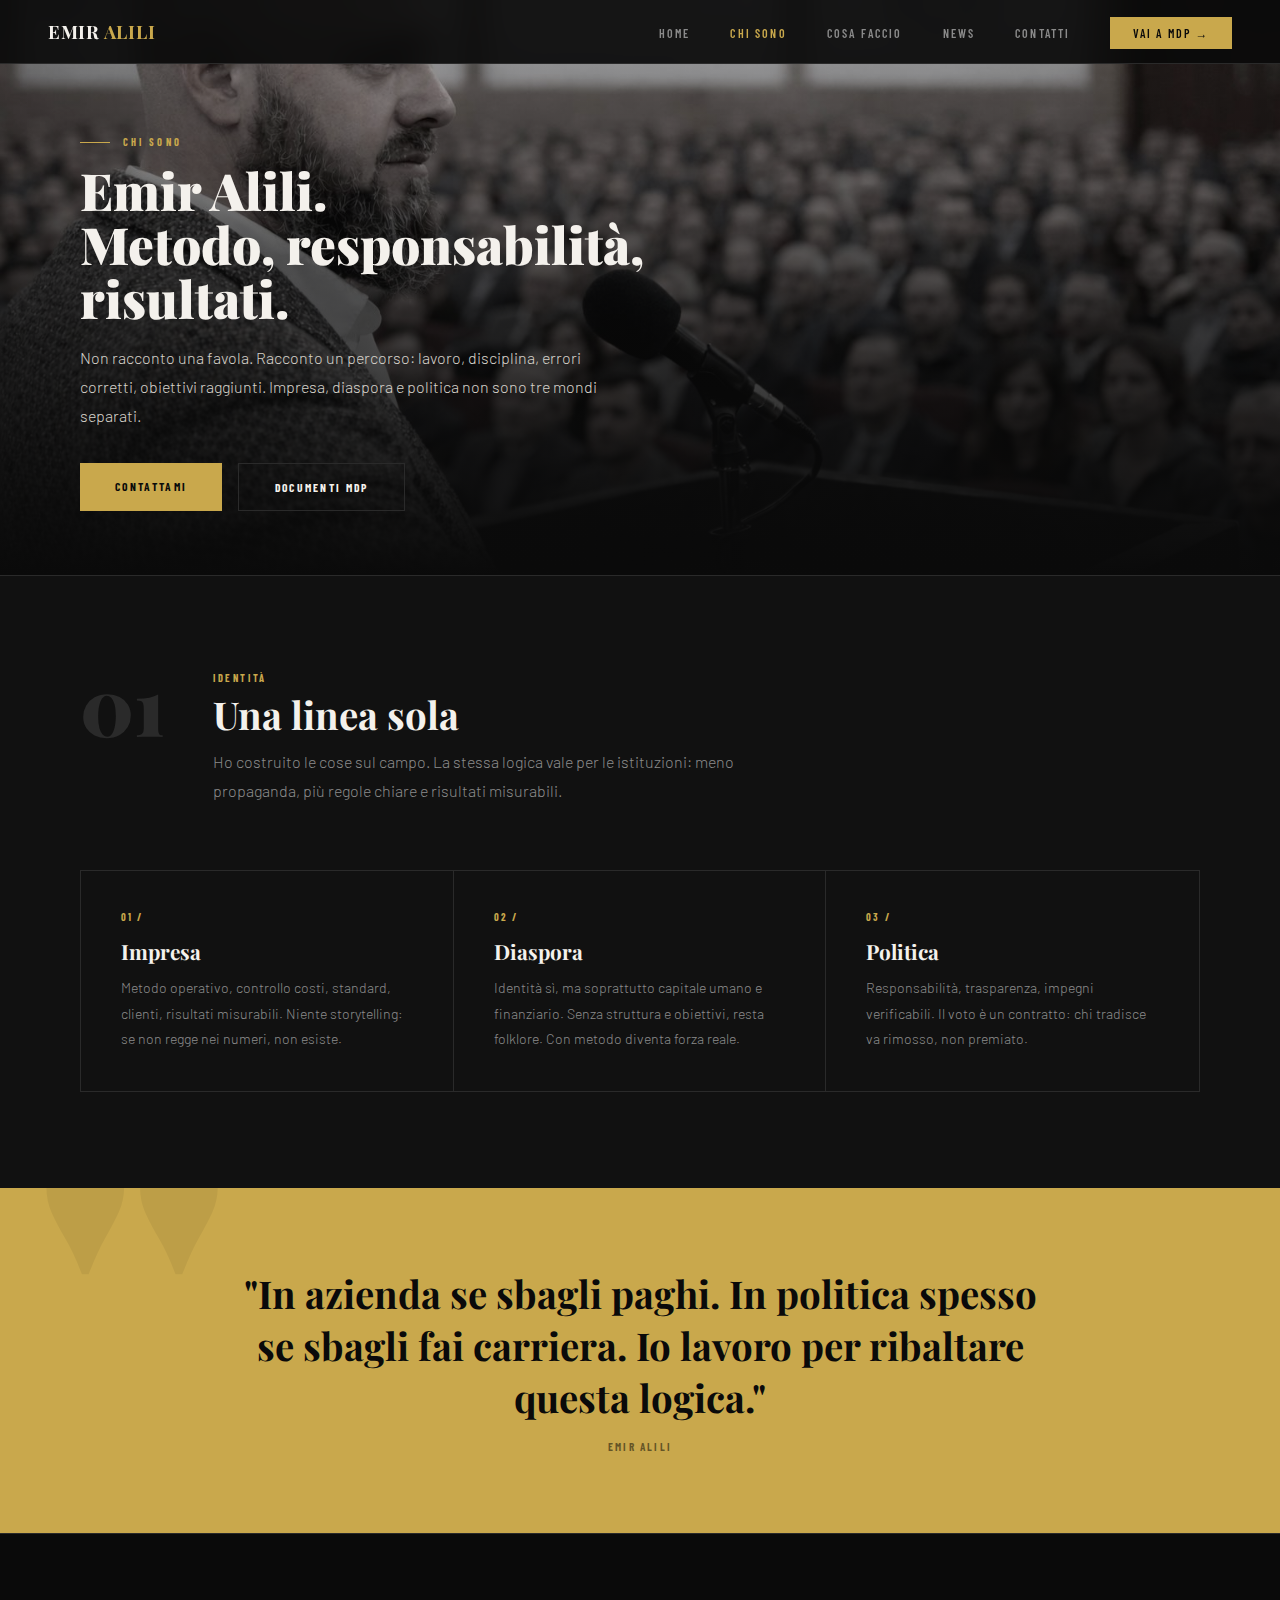
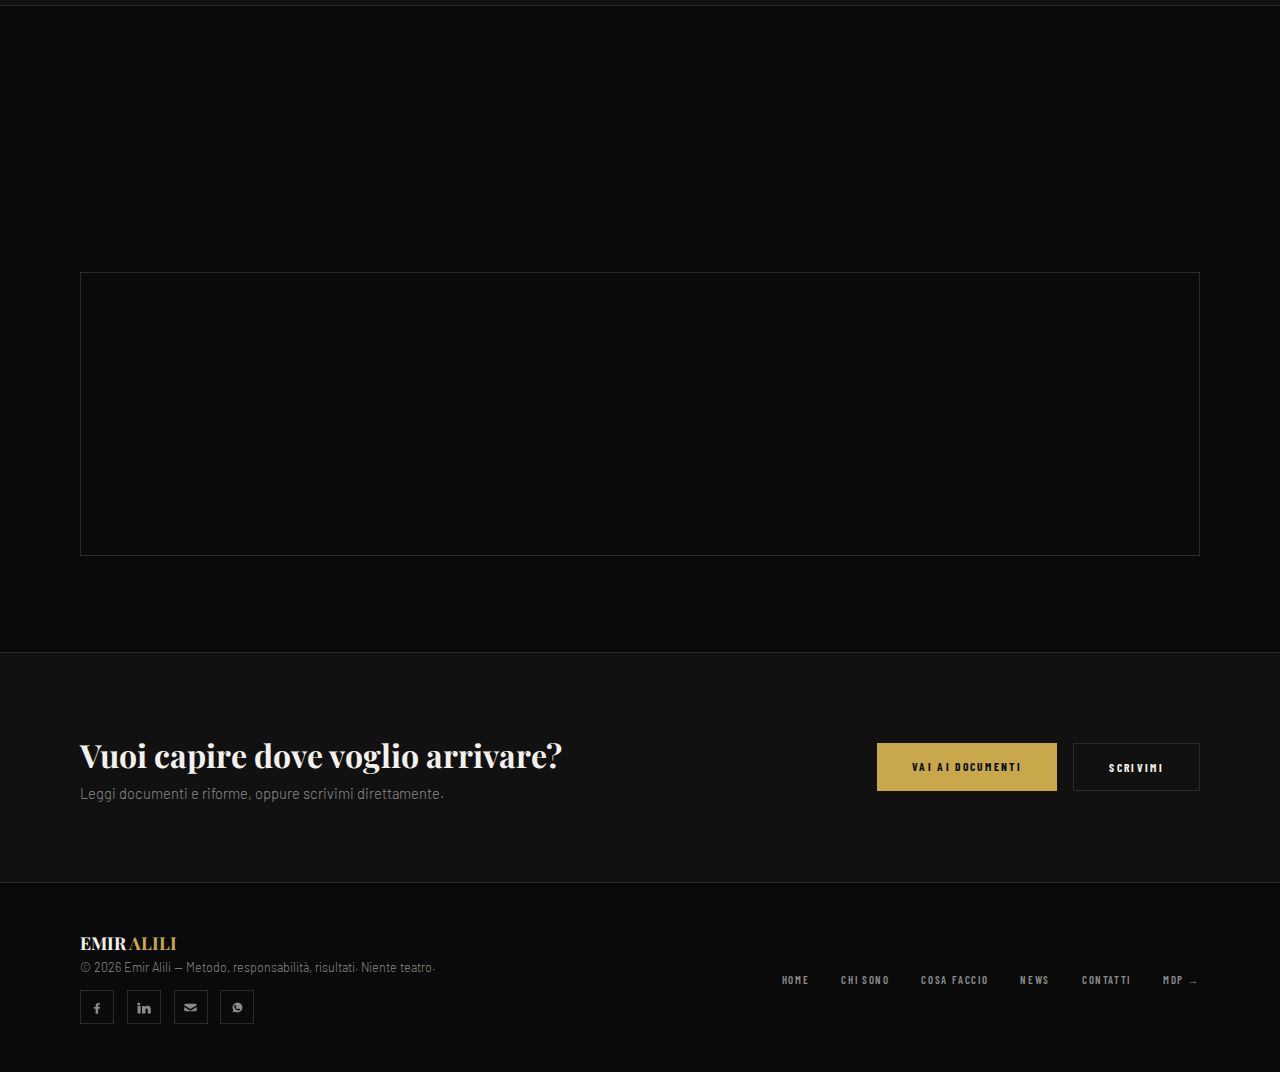
<file: chi-sono.html>
<!DOCTYPE html>
<html lang="it">
<head>
  <meta charset="UTF-8">
  <meta name="viewport" content="width=device-width, initial-scale=1.0">
  <title>Chi sono – Emir Alili</title>
  <meta name="description" content="Chi sono. Emir Alili: impresa, diaspora, politica. Metodo, responsabilità, risultati.">
  <link rel="canonical" href="https://www.emiralili.it/chi-sono.html">
  <meta property="og:image" content="https://www.emiralili.it/assets/img/emir-og-cover.jpeg">
  <link rel="preconnect" href="https://fonts.googleapis.com">
  <link rel="preconnect" href="https://fonts.gstatic.com" crossorigin>
  <link href="https://fonts.googleapis.com/css2?family=Playfair+Display:wght@700;900&family=Barlow:wght@300;400;500;600&family=Barlow+Condensed:wght@600;700&display=swap" rel="stylesheet">
  <link rel="stylesheet" href="style.css?v=13">
  <script defer src="main.js?v=13"></script>
</head>
<body>

<nav>
  <a href="index.html" class="nav-logo">EMIR <span>ALILI</span></a>
  <ul class="nav-links">
    <li><a href="index.html">Home</a></li>
    <li><a href="chi-sono.html" class="active">Chi sono</a></li>
    <li><a href="cosa-faccio.html">Cosa faccio</a></li>
    <li><a href="news.html">News</a></li>
    <li><a href="contatti.html">Contatti</a></li>
    <li><a href="https://mdp-eu.com" target="_blank" rel="noopener" class="nav-cta">Vai a MDP →</a></li>
  </ul>
  <button class="hamburger" id="hamburger" aria-label="Apri menu" aria-expanded="false">
    <span></span><span></span><span></span>
  </button>
</nav>

<div class="nav-overlay" id="navOverlay">
  <button class="overlay-close" id="overlayClose">✕</button>
  <a href="index.html">Home</a>
  <a href="chi-sono.html">Chi sono</a>
  <a href="cosa-faccio.html">Cosa faccio</a>
  <a href="news.html">News</a>
  <a href="contatti.html">Contatti</a>
  <a href="https://mdp-eu.com" target="_blank" rel="noopener" class="overlay-cta">Vai a MDP →</a>
</div>

<div class="page-hero">
  <div class="page-hero-bg">
    <img src="assets/img/emirplatea.jpeg" alt="Emir Alili" loading="eager" decoding="async">
  </div>
  <div class="page-hero-content">
    <div class="page-hero-eyebrow">Chi sono</div>
    <h1>Emir Alili.<br>Metodo, responsabilità,<br>risultati.</h1>
    <p class="page-hero-sub">
      Non racconto una favola. Racconto un percorso: lavoro, disciplina, errori corretti, obiettivi raggiunti.
      Impresa, diaspora e politica non sono tre mondi separati.
    </p>
    <div class="hero-actions">
      <a href="contatti.html" class="btn-primary">Contattami</a>
      <a href="https://mdp-eu.com/documenti.html" target="_blank" rel="noopener" class="btn-secondary">Documenti MDP</a>
    </div>
  </div>
</div>

<section class="page-section page-section--dark">
  <div class="section-header reveal">
    <div class="section-number">01</div>
    <div>
      <div class="section-eyebrow">Identità</div>
      <h2 class="section-title">Una linea sola</h2>
      <p class="section-lead">Ho costruito le cose sul campo. La stessa logica vale per le istituzioni: meno propaganda, più regole chiare e risultati misurabili.</p>
    </div>
  </div>
  <div class="card-grid">
    <div class="card reveal">
      <div class="card-num">01 /</div>
      <div class="card-title">Impresa</div>
      <p class="card-text">Metodo operativo, controllo costi, standard, clienti, risultati misurabili. Niente storytelling: se non regge nei numeri, non esiste.</p>
      <div class="card-line"></div>
    </div>
    <div class="card reveal reveal-delay-1">
      <div class="card-num">02 /</div>
      <div class="card-title">Diaspora</div>
      <p class="card-text">Identità sì, ma soprattutto capitale umano e finanziario. Senza struttura e obiettivi, resta folklore. Con metodo diventa forza reale.</p>
      <div class="card-line"></div>
    </div>
    <div class="card reveal reveal-delay-2">
      <div class="card-num">03 /</div>
      <div class="card-title">Politica</div>
      <p class="card-text">Responsabilità, trasparenza, impegni verificabili. Il voto è un contratto: chi tradisce va rimosso, non premiato.</p>
      <div class="card-line"></div>
    </div>
  </div>
</section>

<div class="manifesto">
  <div class="manifesto-text">"In azienda se sbagli paghi. In politica spesso se sbagli fai carriera. Io lavoro per ribaltare questa logica."</div>
  <div class="manifesto-attr">Emir Alili</div>
</div>

<section class="page-section">
  <div class="section-header reveal">
    <div class="section-number">02</div>
    <div>
      <div class="section-eyebrow">In sintesi</div>
      <h2 class="section-title">Come ragiono,<br>cosa non faccio</h2>
    </div>
  </div>
  <div class="principles-grid">
    <div class="principle-card reveal">
      <div class="principle-title">Come ragiono</div>
      <p class="principle-text">Problema → regola → controllo → risultato. Senza passaggi verificabili, è solo teatro.</p>
    </div>
    <div class="principle-card reveal reveal-delay-1">
      <div class="principle-title">Cosa non faccio</div>
      <p class="principle-text">Promesse generiche. Nemici immaginari. Posture da palazzo. A me servono fatti e numeri.</p>
    </div>
    <div class="principle-card reveal reveal-delay-2">
      <div class="principle-title">Cosa voglio</div>
      <p class="principle-text">Uno Stato che funziona: servizi, meritocrazia, trasparenza, responsabilità personale.</p>
    </div>
    <div class="principle-card reveal reveal-delay-3">
      <div class="principle-title">Cosa difendo</div>
      <p class="principle-text">La dignità del lavoro. La compatibilità tra profitto e umanità. La famiglia come struttura, non come slogan.</p>
    </div>
  </div>
</section>

<section class="page-section page-section--dark">
  <div class="section-header reveal">
    <div class="section-number">03</div>
    <div>
      <div class="section-eyebrow">Traiettoria</div>
      <h2 class="section-title">Le tappe che contano</h2>
      <p class="section-lead">Non "bio da brochure". Le tappe dove ti prendi responsabilità e porti risultati.</p>
    </div>
  </div>
  <ul class="timeline">
    <li class="timeline-item reveal">
      <div class="timeline-label">Campo</div>
      <div class="timeline-title">Lavoratore dipendente → Fondatore</div>
      <p class="timeline-text">Ho imparato cosa significa reggere pressione, persone, problemi e decisioni rapide. Da lavoratore a imprenditore: non una storia di fortuna, ma di metodo.</p>
    </li>
    <li class="timeline-item reveal">
      <div class="timeline-label">Metodo</div>
      <div class="timeline-title">EA Cleaning → EA Group</div>
      <p class="timeline-text">Processi, standard, controllo qualità. 26 contratti attivi, team di dipendenti e collaboratori. Se non standardizzi, ti mangiano tempo e margini.</p>
    </li>
    <li class="timeline-item reveal">
      <div class="timeline-label">Macedonia — Italia</div>
      <div class="timeline-title">Diaspora come capitale reale</div>
      <p class="timeline-text">Nato in Macedonia, emigrato in Italia. Roma, Forlì, Cesena. Competenze, reti, investimento. Non folklore: struttura permanente.</p>
    </li>
    <li class="timeline-item reveal">
      <div class="timeline-label">Politica</div>
      <div class="timeline-title">Fondatore e Presidente MDP</div>
      <p class="timeline-text">Trasparenza, impegni verificabili, responsabilità. Il Partito della Diaspora Macedone come struttura politica permanente — non una riserva di voti.</p>
    </li>
    <li class="timeline-item reveal">
      <div class="timeline-label">2025</div>
      <div class="timeline-title">Radici Forti, Orizzonti Lontani</div>
      <p class="timeline-text">Pubblicazione autobiografica (213 pagine, Amazon.it, 5 stelle). Tre ulteriori libri in sviluppo: Fuga dall'Est, E Adesso?, 7/10 – L'inizio della fine del Truman Show.</p>
    </li>
  </ul>
</section>

<section class="page-section">
  <div class="section-header reveal">
    <div class="section-number">04</div>
    <div>
      <div class="section-eyebrow">Operativi</div>
      <h2 class="section-title">I miei principi<br>operativi</h2>
    </div>
  </div>
  <div class="principles-grid">
    <div class="principle-card reveal">
      <div class="principle-title">Responsabilità</div>
      <p class="principle-text">Chi decide firma. Chi firma risponde. Senza scuse.</p>
    </div>
    <div class="principle-card reveal reveal-delay-1">
      <div class="principle-title">Trasparenza</div>
      <p class="principle-text">Dati, costi, scelte. Se non si può spiegare, non si deve fare.</p>
    </div>
    <div class="principle-card reveal reveal-delay-2">
      <div class="principle-title">Merito</div>
      <p class="principle-text">Ruoli per competenza, non per fedeltà. Il resto è clientelismo.</p>
    </div>
    <div class="principle-card reveal reveal-delay-3">
      <div class="principle-title">Risultati</div>
      <p class="principle-text">Obiettivi misurabili, indicatori, verifica. Fine della propaganda.</p>
    </div>
  </div>
</section>

<div class="cta-strip">
  <div>
    <div class="cta-strip-title">Vuoi capire dove voglio arrivare?</div>
    <div class="cta-strip-sub">Leggi documenti e riforme, oppure scrivimi direttamente.</div>
  </div>
  <div class="cta-strip-actions">
    <a href="https://mdp-eu.com/documenti.html" target="_blank" rel="noopener" class="btn-primary">Vai ai documenti</a>
    <a href="contatti.html" class="btn-secondary">Scrivimi</a>
  </div>
</div>

<footer>
  <div>
    <div class="footer-brand">EMIR <span>ALILI</span></div>
    <div class="footer-sub">© <span data-year></span> Emir Alili — Metodo, responsabilità, risultati. Niente teatro.</div>
    <div class="footer-social">
      <a href="https://www.facebook.com/emir.alili.81/" target="_blank" rel="noopener" aria-label="Facebook"><svg viewBox="0 0 24 24"><path d="M13 22v-8h2.7l.4-3H13V9.1c0-.9.3-1.5 1.6-1.5H16V5c-.3 0-1.4-.1-2.7-.1-2.7 0-4.3 1.6-4.3 4.6V11H6v3h3v8h4z"/></svg></a>
      <a href="https://www.linkedin.com/in/emiralili/" target="_blank" rel="noopener" aria-label="LinkedIn"><svg viewBox="0 0 24 24"><path d="M6.94 6.5A2.44 2.44 0 1 1 2.06 6.5a2.44 2.44 0 0 1 4.88 0zM2.5 21.5h4.9v-12H2.5v12zM9.6 9.5h4.7v1.7h.1c.6-1.1 2-2.2 4.1-2.2 4.4 0 5.2 2.9 5.2 6.6v5.9h-4.9v-5.2c0-1.2 0-2.8-1.7-2.8s-2 1.3-2 2.7v5.3H9.6v-12z"/></svg></a>
      <a href="mailto:info@emiralili.it" aria-label="Email"><svg viewBox="0 0 24 24"><path d="M4 6h16a2 2 0 0 1 2 2v.5l-10 6-10-6V8a2 2 0 0 1 2-2zm18 5.2V16a2 2 0 0 1-2 2H4a2 2 0 0 1-2-2v-4.8l10 6 10-6z"/></svg></a>
      <a href="https://wa.me/393282290062" target="_blank" rel="noopener" aria-label="WhatsApp"><svg viewBox="0 0 24 24"><path d="M20 12a8 8 0 0 1-12.2 6.8L4 20l1.3-3.6A8 8 0 1 1 20 12zm-4.7 2.2c-.2-.1-1.2-.6-1.4-.7-.2-.1-.4-.1-.6.1-.2.2-.6.7-.7.9-.1.1-.3.2-.5.1-.2-.1-.9-.3-1.7-1-.6-.6-1-1.3-1.1-1.5-.1-.2 0-.4.1-.5l.4-.5c.1-.1.2-.3.3-.4.1-.2.1-.3 0-.5-.1-.1-.6-1.4-.8-1.9-.2-.5-.4-.4-.6-.4h-.5c-.2 0-.4.1-.6.3-.2.2-.8.8-.8 2 0 1.2.8 2.3.9 2.4.1.2 1.6 2.6 4 3.5.6.2 1 .4 1.4.5.6.2 1.1.2 1.6.1.5-.1 1.2-.5 1.4-1 .2-.5.2-.9.1-1 0-.1-.2-.2-.4-.3z"/></svg></a>
    </div>
  </div>
  <ul class="footer-links">
    <li><a href="index.html">Home</a></li>
    <li><a href="chi-sono.html">Chi sono</a></li>
    <li><a href="cosa-faccio.html">Cosa faccio</a></li>
    <li><a href="news.html">News</a></li>
    <li><a href="contatti.html">Contatti</a></li>
    <li><a href="https://mdp-eu.com" target="_blank" rel="noopener">MDP →</a></li>
  </ul>
</footer>

</body>
</html>
</file>
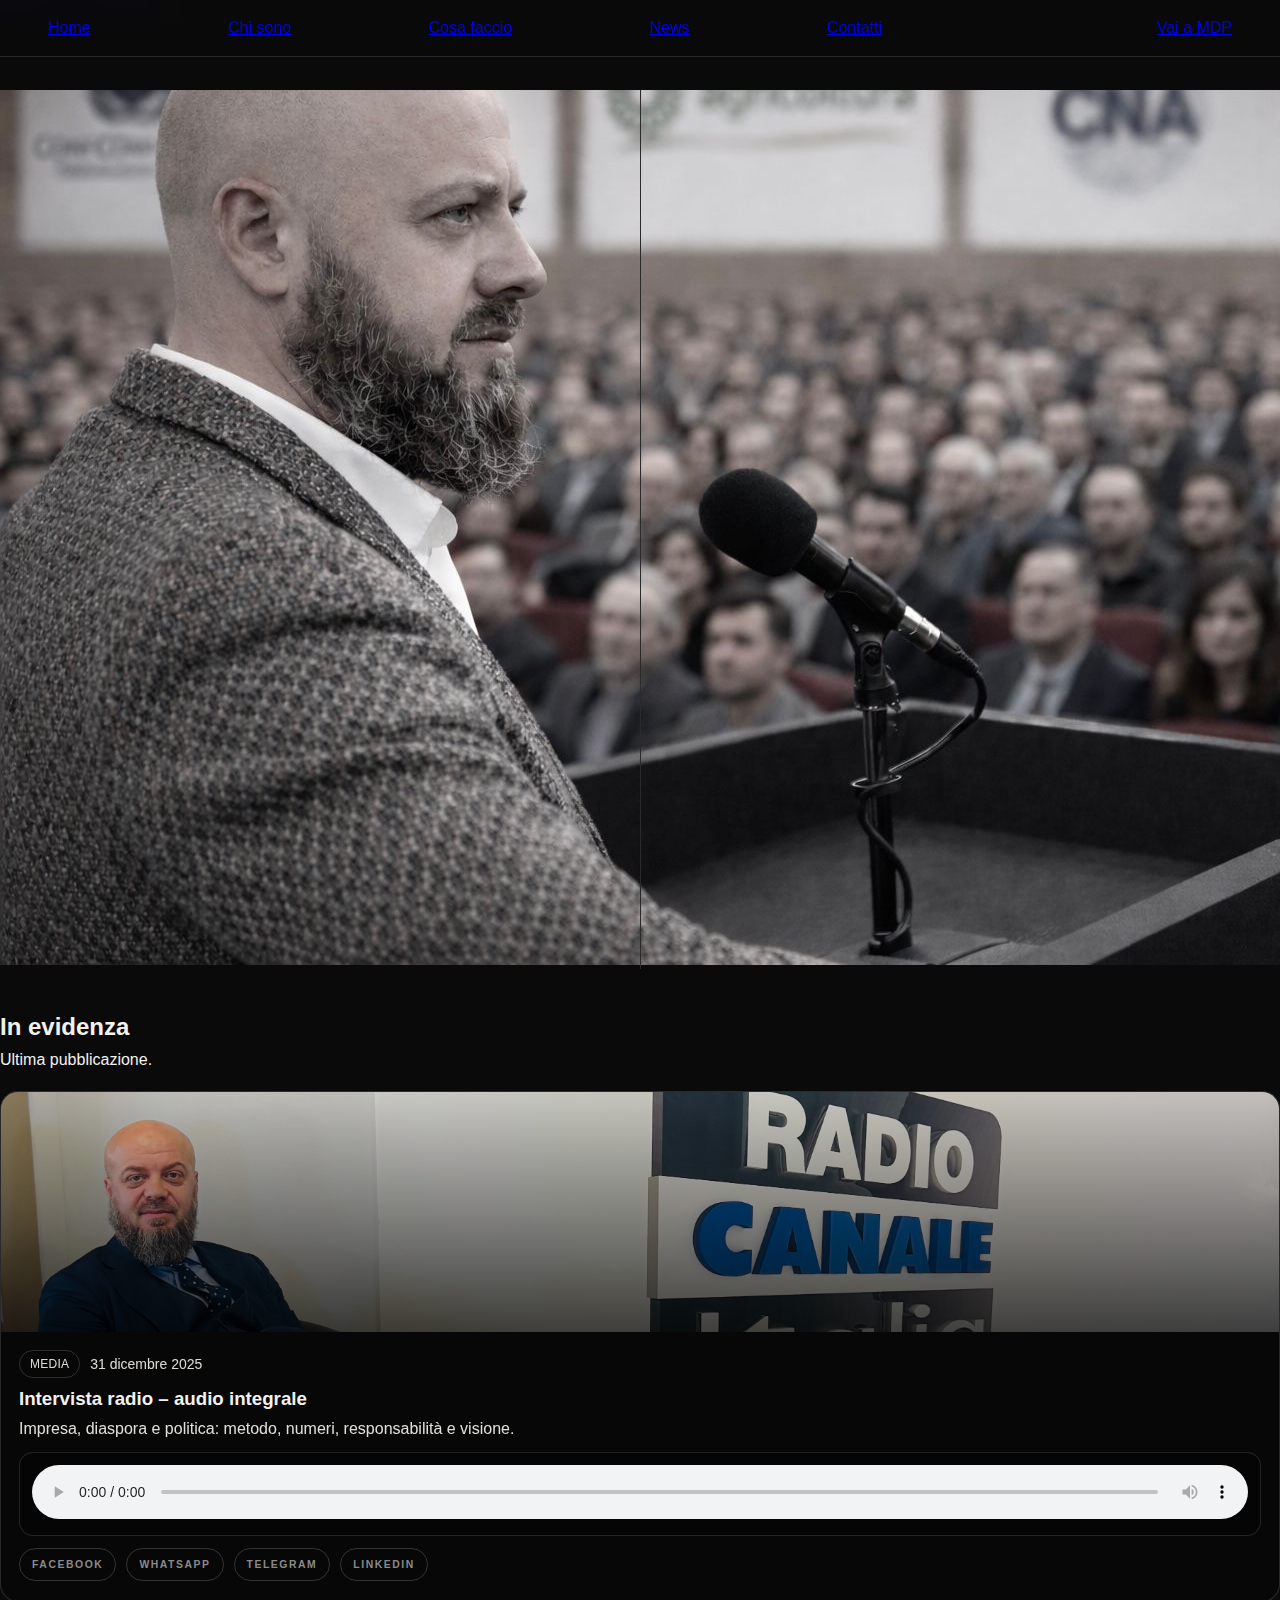
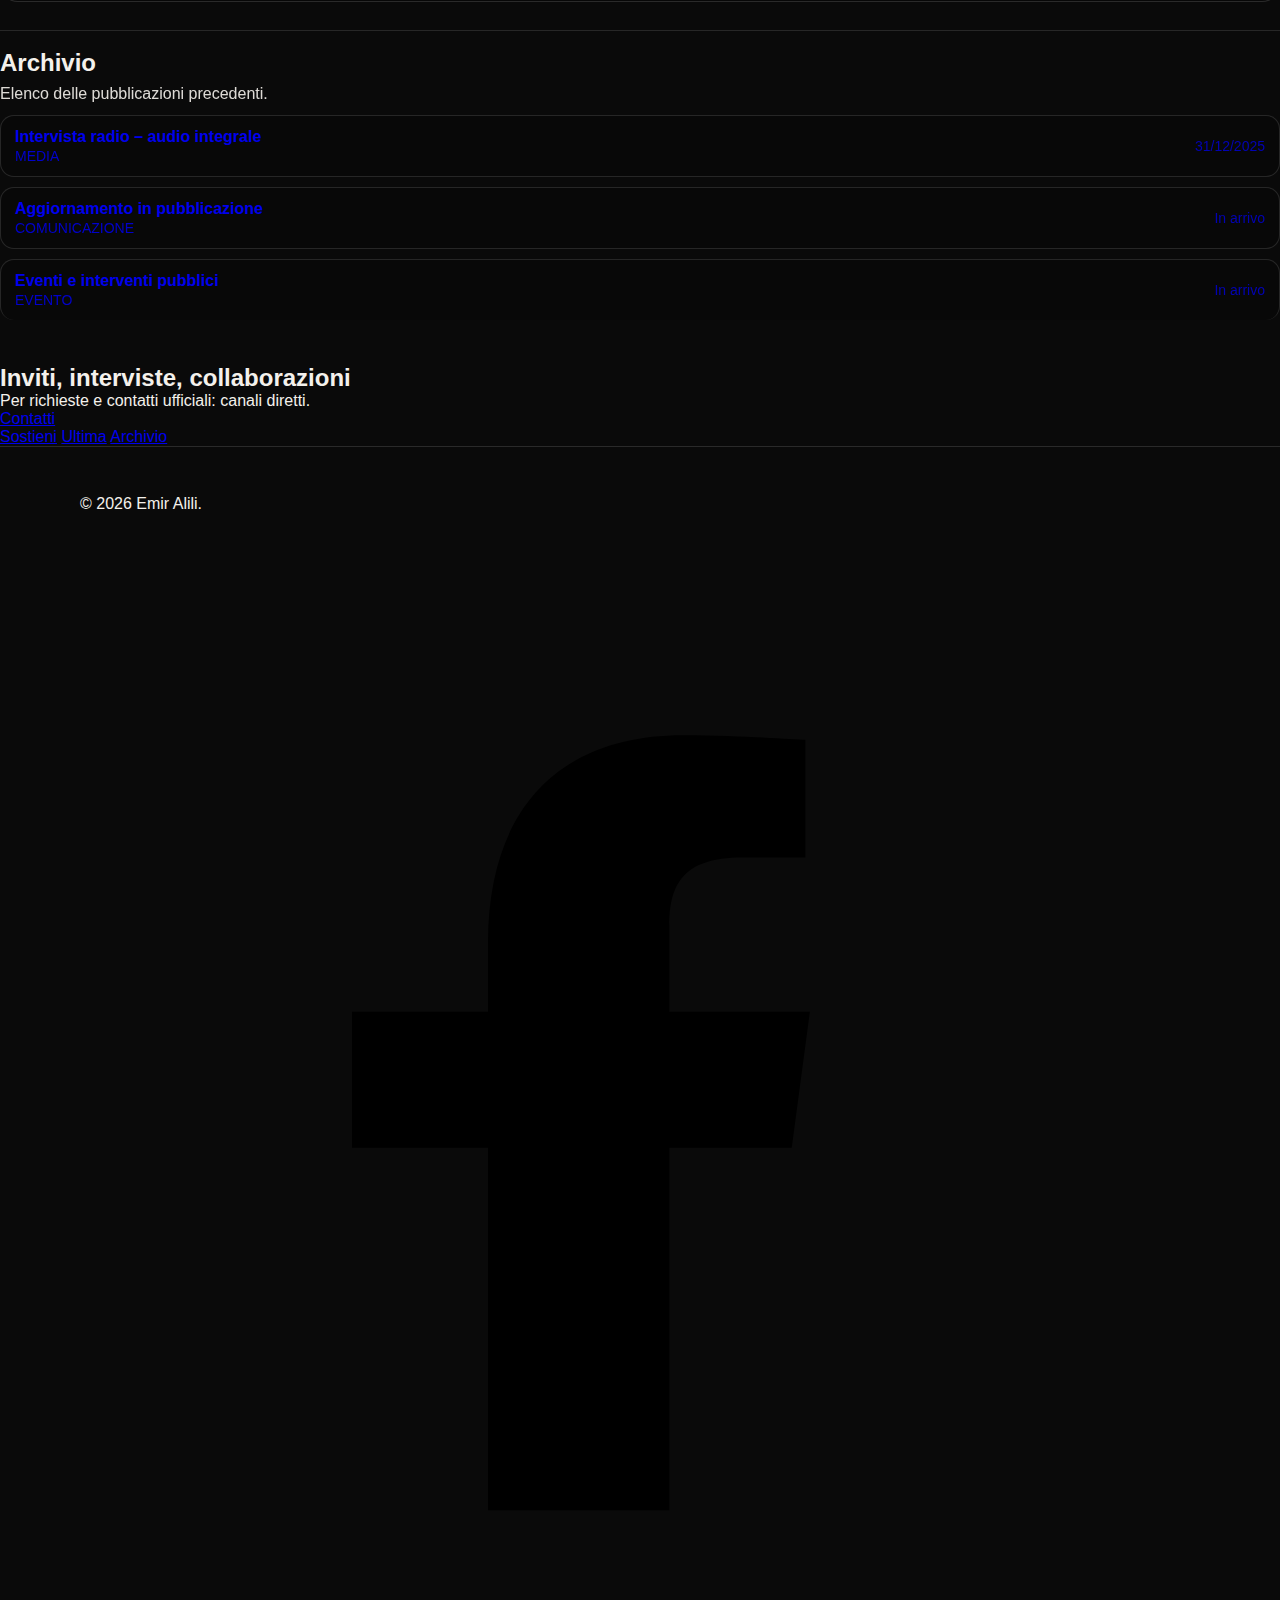
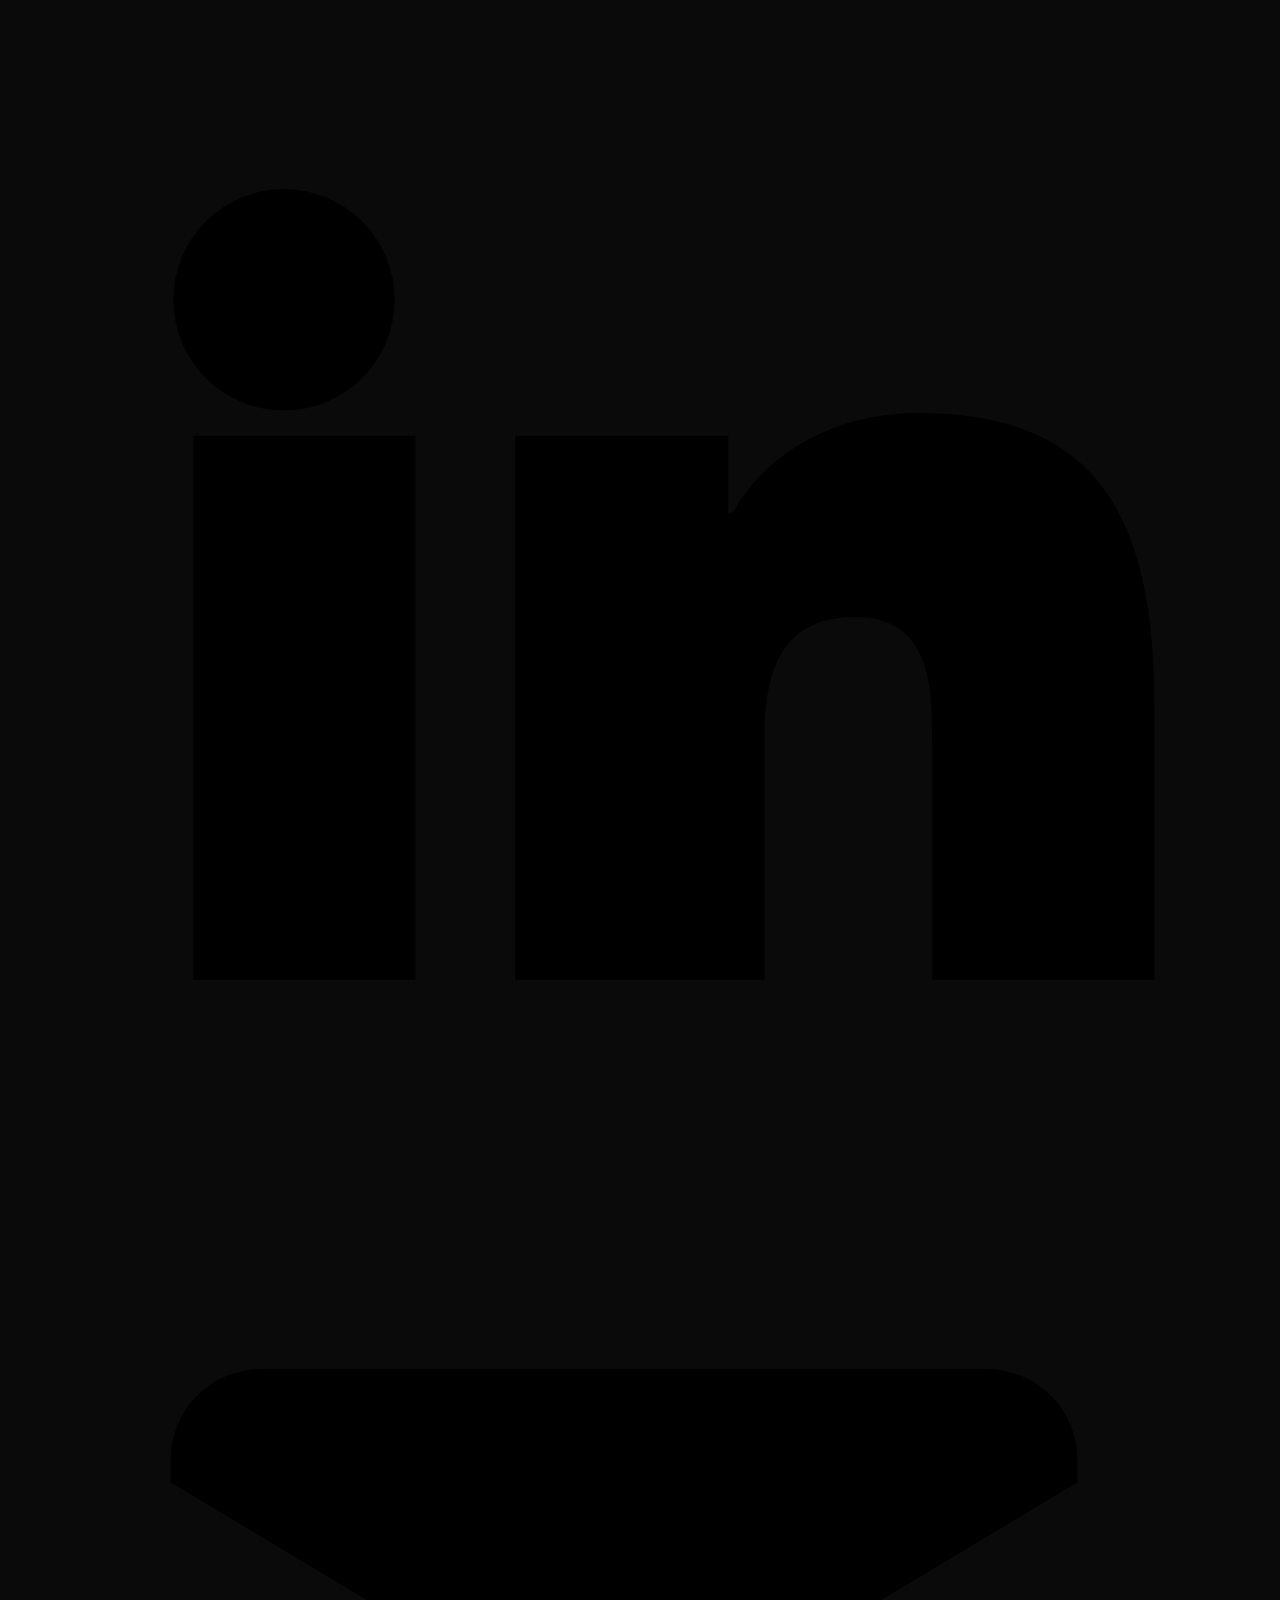
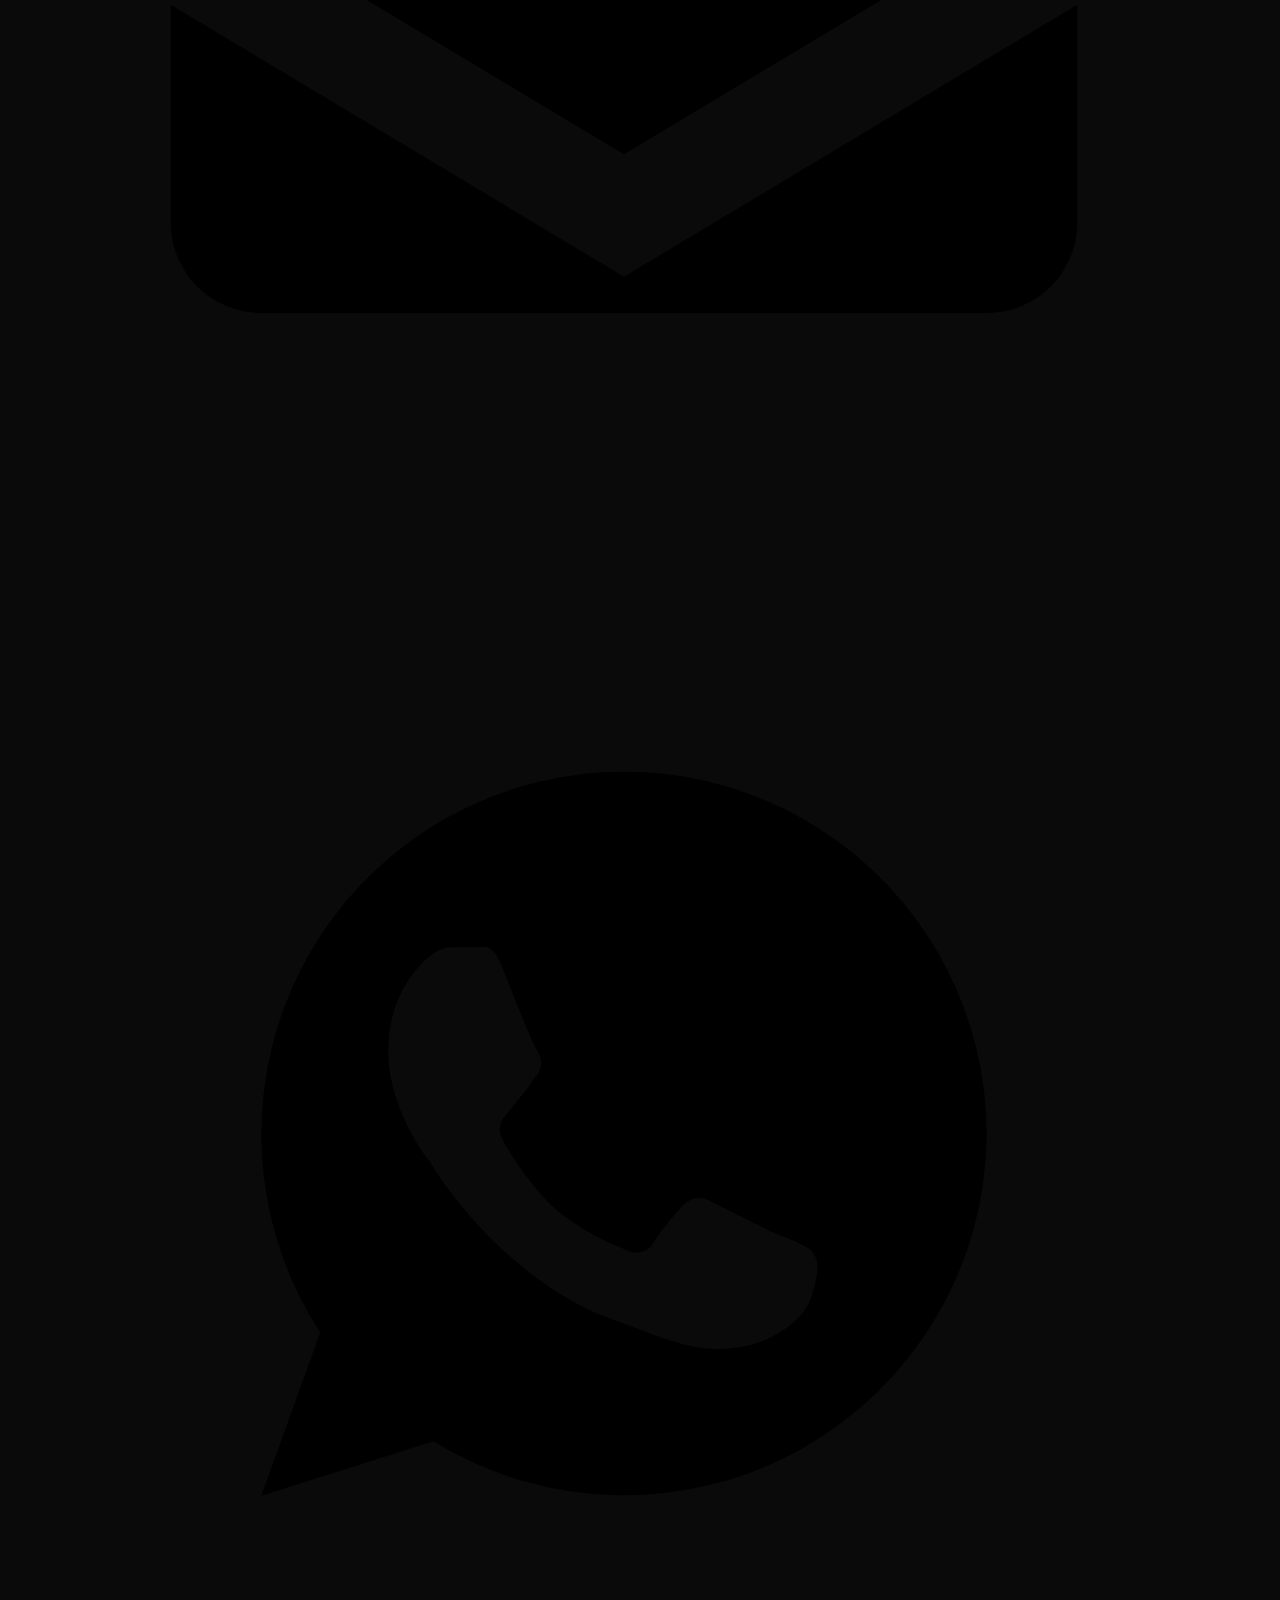
<file: news.html>
<!doctype html>
<html lang="it">
<head>
  <meta charset="UTF-8" />
  <meta name="viewport" content="width=device-width, initial-scale=1" />
  <title>News – Emir Alili</title>
  <meta name="description" content="News e aggiornamenti ufficiali di Emir Alili." />

  <link rel="canonical" href="https://www.emiralili.it/news.html" />

  <!-- Open Graph (pagina News) -->
  <meta property="og:type" content="website" />
  <meta property="og:title" content="News – Emir Alili" />
  <meta property="og:description" content="Comunicazioni, eventi e uscite media." />
  <meta property="og:url" content="https://www.emiralili.it/news.html" />
  <meta property="og:image" content="https://www.emiralili.it/assets/img/emir-og-cover.jpeg" />
  <meta property="og:site_name" content="Emir Alili" />
  <meta property="og:locale" content="it_IT" />

  <meta name="twitter:card" content="summary_large_image" />
  <meta name="twitter:title" content="News – Emir Alili" />
  <meta name="twitter:description" content="Comunicazioni, eventi e uscite media." />
  <meta name="twitter:image" content="https://www.emiralili.it/assets/img/emir-og-cover.jpeg" />

  <link rel="stylesheet" href="style.css?v=10" />
  <script defer src="main.js?v=10"></script>

  <style>
    /* Layout minimale: non tocca il resto del sito */
    .news-wrap { padding: 44px 0; }
    .news-head { max-width: 900px; }
    .news-head p { margin-top: 10px; }

    .featured {
      margin-top: 22px;
      border-radius: 18px;
      overflow: hidden;
      border: 1px solid rgba(255,255,255,.14);
      background: rgba(0,0,0,.22);
    }
    .featured__media {
      position: relative;
      height: 240px;
      overflow: hidden;
    }
    .featured__media img {
      width: 100%;
      height: 100%;
      object-fit: cover;
      display: block;
      filter: saturate(1.05);
    }
    .featured__shade {
      position:absolute; inset:0;
      background: linear-gradient(to top, rgba(0,0,0,.72), rgba(0,0,0,.15));
    }
    .featured__content {
      padding: 18px 18px 20px;
    }
    .featured__meta {
      display:flex; gap:10px; flex-wrap:wrap;
      align-items:center;
      opacity:.9;
      margin-bottom:10px;
      font-size: 14px;
    }
    .pill {
      display:inline-flex;
      padding: 6px 10px;
      border-radius: 999px;
      border: 1px solid rgba(255,255,255,.18);
      font-size: 12px;
      letter-spacing: .02em;
    }

    .audio-player {
      margin-top: 14px;
      padding: 12px;
      border-radius: 14px;
      border: 1px solid rgba(255,255,255,.12);
      background: rgba(0,0,0,.18);
    }
    .audio-player audio { width: 100%; }

    .share-row { display:flex; flex-wrap:wrap; gap:10px; margin-top:12px; }
    .share-btn {
      display:inline-flex; align-items:center; gap:8px;
      padding:10px 12px; border-radius:999px;
      border:1px solid rgba(255,255,255,.18);
      text-decoration:none;
    }

    .archive {
      margin-top: 28px;
      border-top: 1px solid rgba(255,255,255,.12);
      padding-top: 18px;
    }
    .archive__list {
      margin-top: 12px;
      display: grid;
      gap: 10px;
    }
    .archive-item {
      display:flex;
      justify-content: space-between;
      gap: 14px;
      padding: 12px 14px;
      border-radius: 14px;
      border: 1px solid rgba(255,255,255,.12);
      text-decoration:none;
      background: rgba(0,0,0,.10);
    }
    .archive-item__left { min-width: 0; }
    .archive-item__title { font-weight: 700; }
    .archive-item__sub { opacity: .85; font-size: 14px; margin-top: 2px; }
    .archive-item__date { opacity: .75; font-size: 14px; white-space: nowrap; }
  </style>
</head>

<body>
  <!-- TOP BAR -->
  <header class="topbar" data-topbar>
    <div class="wrap topbar__inner">
      <a class="brand" href="index.html" aria-label="Home Emir Alili">
        <span class="brand__name">EMIR ALILI</span>
      </a>

      <a class="topbar__center" href="index.html#sostieni">SOSTIENI</a>

      <button class="burger" type="button" aria-label="Apri menu" aria-expanded="false" data-burger>
        <span></span><span></span><span></span>
      </button>
    </div>

    <div class="menu" data-menu aria-hidden="true">
      <nav class="menu__panel" aria-label="Menu principale">
        <a class="menu__link" href="index.html">Home</a>
        <a class="menu__link" href="chi-sono.html">Chi sono</a>
        <a class="menu__link" href="cosa-faccio.html">Cosa faccio</a>
        <a class="menu__link" href="news.html">News</a>
        <a class="menu__link" href="contatti.html">Contatti</a>
        <div class="menu__sep"></div>
        <a class="menu__cta" href="https://mdp-eu.com" target="_blank" rel="noopener noreferrer">Vai a MDP</a>
      </nav>
    </div>
  </header>

  <main>
    <!-- HERO MINIMALE -->
    <section class="hero hero--page" id="top">
      <div class="hero__media hero__media--page">
        <img src="assets/img/emirplatea.jpeg" alt="Emir Alili – news" loading="eager" decoding="async" />
        <div class="hero__shade" aria-hidden="true"></div>
      </div>

      <div class="wrap hero__content hero__content--page">
        <p class="hero__kicker">NEWS</p>
        <h1 class="hero__title">
          Aggiornamenti ufficiali.
          <span>Ultima notizia in evidenza e archivio.</span>
        </h1>
        <p class="hero__text">
          Comunicazioni, eventi e uscite media: solo contenuti essenziali, ordinati.
        </p>

        <div class="hero__actions">
          <a class="btn btn--primary" href="#in-evidenza">Ultima news</a>
          <a class="btn btn--ghost" href="#archivio">Archivio</a>
        </div>
      </div>
    </section>

    <!-- CONTENUTO -->
    <section class="news-wrap" aria-label="News">
      <div class="wrap">

        <!-- IN EVIDENZA -->
        <div class="news-head" id="in-evidenza">
          <h2>In evidenza</h2>
          <p>Ultima pubblicazione.</p>
        </div>

        <article class="featured">
          <div class="featured__media">
            <img src="assets/img/emir-radio.jpg" alt="Intervista radio – Emir Alili" loading="lazy" decoding="async" />
            <div class="featured__shade" aria-hidden="true"></div>
          </div>

          <div class="featured__content" id="intervista-radio">
            <div class="featured__meta">
              <span class="pill">MEDIA</span>
              <time datetime="2025-12-31">31 dicembre 2025</time>
            </div>

            <h3 style="margin:0;">Intervista radio – audio integrale</h3>
            <p style="margin-top:10px; opacity:.92;">
              Impresa, diaspora e politica: metodo, numeri, responsabilità e visione.
            </p>

            <div class="audio-player">
              <audio controls preload="metadata">
                <source src="https://www.dropbox.com/scl/fi/cw7be3nyck12k5hjclhqd/Intervista-radio.mp3.mp3?rlkey=hwi41iz9lcax2m576wcop807x&raw=1" type="audio/mpeg">
                Il tuo browser non supporta l’audio HTML5.
              </audio>
            </div>

            <div class="share-row" aria-label="Condividi questa news">
              <a class="share-btn"
                 href="https://www.facebook.com/sharer/sharer.php?u=https%3A%2F%2Fwww.emiralili.it%2Fnews.html%23intervista-radio"
                 target="_blank" rel="noopener noreferrer">Facebook</a>

              <a class="share-btn"
                 href="https://wa.me/?text=Intervista%20radio%20%E2%80%93%20audio%20integrale%20https%3A%2F%2Fwww.emiralili.it%2Fnews.html%23intervista-radio"
                 target="_blank" rel="noopener noreferrer">WhatsApp</a>

              <a class="share-btn"
                 href="https://t.me/share/url?url=https%3A%2F%2Fwww.emiralili.it%2Fnews.html%23intervista-radio&text=Intervista%20radio%20%E2%80%93%20audio%20integrale"
                 target="_blank" rel="noopener noreferrer">Telegram</a>

              <a class="share-btn"
                 href="https://www.linkedin.com/sharing/share-offsite/?url=https%3A%2F%2Fwww.emiralili.it%2Fnews.html%23intervista-radio"
                 target="_blank" rel="noopener noreferrer">LinkedIn</a>
            </div>
          </div>
        </article>

        <!-- ARCHIVIO -->
        <section class="archive" id="archivio" aria-label="Archivio news">
          <h2>Archivio</h2>
          <p style="margin-top:8px; opacity:.9;">Elenco delle pubblicazioni precedenti.</p>

          <div class="archive__list">
            <!-- Quando aggiungi una news nuova: sposti la precedente qui sotto -->
            <a class="archive-item" href="#intervista-radio">
              <div class="archive-item__left">
                <div class="archive-item__title">Intervista radio – audio integrale</div>
                <div class="archive-item__sub">MEDIA</div>
              </div>
              <div class="archive-item__date">31/12/2025</div>
            </a>

            <!-- Placeholder: puoi eliminarli quando avrai 2-3 news reali -->
            <a class="archive-item" href="#top">
              <div class="archive-item__left">
                <div class="archive-item__title">Aggiornamento in pubblicazione</div>
                <div class="archive-item__sub">COMUNICAZIONE</div>
              </div>
              <div class="archive-item__date">In arrivo</div>
            </a>

            <a class="archive-item" href="#top">
              <div class="archive-item__left">
                <div class="archive-item__title">Eventi e interventi pubblici</div>
                <div class="archive-item__sub">EVENTO</div>
              </div>
              <div class="archive-item__date">In arrivo</div>
            </a>
          </div>
        </section>

      </div>
    </section>

    <!-- CTA pulita (una sola) -->
    <section class="support" id="sostieni">
      <div class="wrap support__inner">
        <h2>Inviti, interviste, collaborazioni</h2>
        <p>Per richieste e contatti ufficiali: canali diretti.</p>
        <a class="btn btn--primary" href="contatti.html">Contatti</a>
      </div>
    </section>
  </main>

  <!-- BOTTOM BAR -->
  <div class="bottombar" role="navigation" aria-label="Azioni rapide">
    <a class="bottombar__btn" href="#sostieni">Sostieni</a>
    <a class="bottombar__btn" href="#in-evidenza">Ultima</a>
    <a class="bottombar__btn" href="#archivio">Archivio</a>
  </div>

  <!-- FOOTER -->
  <footer class="footer">
    <div class="wrap footer__inner">
      <p class="footer__copy">© <span data-year></span> Emir Alili.</p>

      <div class="social" aria-label="Social">
        <a class="social__link" href="https://www.facebook.com/emir.alili.81/" target="_blank" rel="noopener noreferrer" aria-label="Facebook">
          <svg viewBox="0 0 24 24" aria-hidden="true"><path d="M13 22v-8h2.7l.4-3H13V9.1c0-.9.3-1.5 1.6-1.5H16V5c-.3 0-1.4-.1-2.7-.1-2.7 0-4.3 1.6-4.3 4.6V11H6v3h3v8h4z"/></svg>
        </a>

        <a class="social__link" href="https://www.linkedin.com/in/emiralili/" target="_blank" rel="noopener noreferrer" aria-label="LinkedIn">
          <svg viewBox="0 0 24 24" aria-hidden="true"><path d="M6.94 6.5A2.44 2.44 0 1 1 2.06 6.5a2.44 2.44 0 0 1 4.88 0zM2.5 21.5h4.9v-12H2.5v12zM9.6 9.5h4.7v1.7h.1c.6-1.1 2-2.2 4.1-2.2 4.4 0 5.2 2.9 5.2 6.6v5.9h-4.9v-5.2c0-1.2 0-2.8-1.7-2.8s-2 1.3-2 2.7v5.3H9.6v-12z"/></svg>
        </a>

        <a class="social__link" href="mailto:info@emiralili.it" aria-label="Email">
          <svg viewBox="0 0 24 24" aria-hidden="true"><path d="M4 6h16a2 2 0 0 1 2 2v.5l-10 6-10-6V8a2 2 0 0 1 2-2zm18 5.2V16a2 2 0 0 1-2 2H4a2 2 0 0 1-2-2v-4.8l10 6 10-6z"/></svg>
        </a>

        <a class="social__link" href="https://wa.me/393282290062" target="_blank" rel="noopener noreferrer" aria-label="WhatsApp">
          <svg viewBox="0 0 24 24" aria-hidden="true"><path d="M20 12a8 8 0 0 1-12.2 6.8L4 20l1.3-3.6A8 8 0 1 1 20 12zm-4.7 2.2c-.2-.1-1.2-.6-1.4-.7-.2-.1-.4-.1-.6.1-.2.2-.6.7-.7.9-.1.1-.3.2-.5.1-.2-.1-.9-.3-1.7-1-.6-.6-1-1.3-1.1-1.5-.1-.2 0-.4.1-.5l.4-.5c.1-.1.2-.3.3-.4.1-.2.1-.3 0-.5-.1-.1-.6-1.4-.8-1.9-.2-.5-.4-.4-.6-.4h-.5c-.2 0-.4.1-.6.3-.2.2-.8.8-.8 2 0 1.2.8 2.3.9 2.4.1.2 1.6 2.6 4 3.5.6.2 1 .4 1.4.5.6.2 1.1.2 1.6.1.5-.1 1.2-.5 1.4-1 .2-.5.2-.9.1-1 0-.1-.2-.2-.4-.3z"/></svg>
        </a>
      </div>
    </div>
  </footer>
</body>
</html>
</file>
<file: style.css>
/* ══════════════════════════════════════════
   EMIR ALILI — style.css
   Sistema grafico unificato per tutte le pagine
   ══════════════════════════════════════════ */
 
*, *::before, *::after { box-sizing: border-box; margin: 0; padding: 0; }
 
:root {
  --black:      #0a0a0a;
  --dark:       #111111;
  --mid:        #1c1c1c;
  --border:     #2a2a2a;
  --gold:       #c9a84c;
  --gold-light: #e8c97a;
  --white:      #f4f1ec;
  --grey:       #8a8a8a;
  --light:      #d4d0c8;
}
 
html { scroll-behavior: smooth; }
 
body {
  background: var(--black);
  color: var(--white);
  font-family: 'Barlow', sans-serif;
  font-weight: 300;
  overflow-x: hidden;
}
 
/* ────────────────────────────────
   NAV
──────────────────────────────── */
nav {
  position: fixed;
  top: 0; left: 0; right: 0;
  z-index: 100;
  display: flex;
  align-items: center;
  justify-content: space-between;
  padding: 1.2rem 3rem;
  background: rgba(10,10,10,0.92);
  backdrop-filter: blur(12px);
  -webkit-backdrop-filter: blur(12px);
  border-bottom: 1px solid var(--border);
  transition: padding 0.3s;
}
 
.nav-logo {
  font-family: 'Playfair Display', serif;
  font-size: 1.15rem;
  font-weight: 700;
  color: var(--white);
  text-decoration: none;
  letter-spacing: 0.04em;
  flex-shrink: 0;
}
.nav-logo span { color: var(--gold); }
 
.nav-links {
  display: flex;
  gap: 2.5rem;
  list-style: none;
  align-items: center;
}
.nav-links a {
  font-family: 'Barlow Condensed', sans-serif;
  font-size: 0.75rem;
  font-weight: 600;
  letter-spacing: 0.18em;
  text-transform: uppercase;
  color: var(--grey);
  text-decoration: none;
  transition: color 0.2s;
}
.nav-links a:hover { color: var(--white); }
.nav-links a.active { color: var(--gold); }
 
.nav-cta {
  font-family: 'Barlow Condensed', sans-serif;
  font-size: 0.72rem;
  font-weight: 700;
  letter-spacing: 0.18em;
  text-transform: uppercase;
  color: var(--black) !important;
  background: var(--gold);
  padding: 0.55rem 1.4rem;
  text-decoration: none;
  transition: background 0.2s !important;
}
.nav-cta:hover { background: var(--gold-light) !important; }
 
.hamburger {
  display: none;
  flex-direction: column;
  gap: 5px;
  cursor: pointer;
  padding: 4px;
  background: none;
  border: none;
}
.hamburger span {
  display: block;
  width: 24px;
  height: 1.5px;
  background: var(--white);
  transition: all 0.3s;
}
 
/* Mobile overlay */
.nav-overlay {
  display: none;
  position: fixed;
  inset: 0;
  z-index: 99;
  background: var(--black);
  flex-direction: column;
  align-items: center;
  justify-content: center;
  gap: 2.2rem;
  padding: 2rem;
}
.nav-overlay.open { display: flex; }
.nav-overlay a {
  font-family: 'Playfair Display', serif;
  font-size: 2.2rem;
  font-weight: 700;
  color: var(--white);
  text-decoration: none;
  transition: color 0.2s;
}
.nav-overlay a:hover { color: var(--gold); }
.overlay-cta {
  font-family: 'Barlow Condensed', sans-serif !important;
  font-size: 0.8rem !important;
  font-weight: 700 !important;
  letter-spacing: 0.2em !important;
  text-transform: uppercase !important;
  color: var(--black) !important;
  background: var(--gold) !important;
  padding: 1rem 2.8rem !important;
  margin-top: 0.5rem !important;
}
.overlay-close {
  position: absolute;
  top: 1.4rem; right: 1.6rem;
  background: none; border: none;
  cursor: pointer;
  font-size: 1.6rem;
  color: var(--grey);
  transition: color 0.2s;
}
.overlay-close:hover { color: var(--white); }
 
/* ────────────────────────────────
   BUTTONS
──────────────────────────────── */
.btn-primary {
  font-family: 'Barlow Condensed', sans-serif;
  font-size: 0.72rem;
  font-weight: 700;
  letter-spacing: 0.2em;
  text-transform: uppercase;
  background: var(--gold);
  color: var(--black);
  padding: 1rem 2.2rem;
  text-decoration: none;
  display: inline-block;
  transition: background 0.2s, transform 0.2s;
  border: none;
  cursor: pointer;
}
.btn-primary:hover { background: var(--gold-light); transform: translateY(-2px); }
 
.btn-secondary {
  font-family: 'Barlow Condensed', sans-serif;
  font-size: 0.72rem;
  font-weight: 700;
  letter-spacing: 0.2em;
  text-transform: uppercase;
  background: transparent;
  color: var(--white);
  padding: 1rem 2.2rem;
  text-decoration: none;
  display: inline-block;
  border: 1px solid var(--border);
  transition: border-color 0.2s, transform 0.2s;
  cursor: pointer;
}
.btn-secondary:hover { border-color: var(--gold); transform: translateY(-2px); }
 
/* ────────────────────────────────
   INDEX HERO (full-screen split)
──────────────────────────────── */
.hero {
  min-height: 100vh;
  display: grid;
  grid-template-columns: 1fr 1fr;
  position: relative;
  padding-top: 72px;
}
 
.hero-left {
  display: flex;
  flex-direction: column;
  justify-content: center;
  padding: 6rem 4rem 6rem 5rem;
  position: relative;
  z-index: 2;
}
 
.hero-label {
  font-family: 'Barlow Condensed', sans-serif;
  font-size: 0.7rem;
  font-weight: 700;
  letter-spacing: 0.25em;
  text-transform: uppercase;
  color: var(--gold);
  margin-bottom: 2rem;
  display: flex;
  align-items: center;
  gap: 1rem;
}
.hero-label::before {
  content: '';
  display: block;
  width: 40px;
  height: 1px;
  background: var(--gold);
}
 
.hero h1 {
  font-family: 'Playfair Display', serif;
  font-size: clamp(3rem, 5vw, 5.5rem);
  font-weight: 900;
  line-height: 1.0;
  letter-spacing: -0.02em;
  color: var(--white);
  margin-bottom: 0.5rem;
}
.hero h1 .surname {
  color: var(--gold);
  display: block;
}
 
.hero-tagline {
  font-family: 'Barlow Condensed', sans-serif;
  font-size: clamp(1rem, 1.8vw, 1.4rem);
  font-weight: 600;
  letter-spacing: 0.08em;
  text-transform: uppercase;
  color: var(--light);
  margin: 1.8rem 0 1rem;
  border-left: 3px solid var(--gold);
  padding-left: 1rem;
  line-height: 1.5;
}
 
.hero-sub {
  font-size: 1rem;
  color: var(--grey);
  line-height: 1.8;
  max-width: 440px;
  margin-bottom: 3rem;
}
 
.hero-actions {
  display: flex;
  gap: 1rem;
  flex-wrap: wrap;
}
 
.hero-right {
  position: relative;
  overflow: hidden;
}
.hero-right img {
  width: 100%;
  height: 100%;
  object-fit: cover;
  object-position: center top;
  filter: grayscale(20%) contrast(1.05);
  display: block;
}
.hero-right::after {
  content: '';
  position: absolute;
  inset: 0;
  background: linear-gradient(to right, var(--black) 0%, transparent 30%),
              linear-gradient(to top, var(--black) 0%, transparent 20%);
}
.hero::before {
  content: '';
  position: absolute;
  left: 50%;
  top: 72px;
  bottom: 0;
  width: 1px;
  background: var(--border);
  z-index: 1;
}
 
/* ────────────────────────────────
   STATS BAR (index)
──────────────────────────────── */
.stats-bar {
  border-top: 1px solid var(--border);
  border-bottom: 1px solid var(--border);
  display: grid;
  grid-template-columns: repeat(4, 1fr);
  background: var(--dark);
}
.stat {
  padding: 2.5rem 2rem;
  border-right: 1px solid var(--border);
  text-align: center;
}
.stat:last-child { border-right: none; }
.stat-number {
  font-family: 'Playfair Display', serif;
  font-size: 2.8rem;
  font-weight: 700;
  color: var(--gold);
  line-height: 1;
  margin-bottom: 0.4rem;
}
.stat-label {
  font-family: 'Barlow Condensed', sans-serif;
  font-size: 0.65rem;
  font-weight: 600;
  letter-spacing: 0.2em;
  text-transform: uppercase;
  color: var(--grey);
}
 
/* ────────────────────────────────
   INDEX SECTIONS
──────────────────────────────── */
.section-header {
  display: flex;
  align-items: flex-start;
  gap: 3rem;
  margin-bottom: 4rem;
}
.section-number {
  font-family: 'Playfair Display', serif;
  font-size: 5rem;
  font-weight: 900;
  color: var(--border);
  line-height: 1;
  flex-shrink: 0;
  margin-top: -0.5rem;
}
.section-eyebrow {
  font-family: 'Barlow Condensed', sans-serif;
  font-size: 0.65rem;
  font-weight: 700;
  letter-spacing: 0.25em;
  text-transform: uppercase;
  color: var(--gold);
  margin-bottom: 0.6rem;
}
.section-title {
  font-family: 'Playfair Display', serif;
  font-size: clamp(1.8rem, 3vw, 3rem);
  font-weight: 700;
  line-height: 1.1;
  color: var(--white);
}
.section-lead {
  font-size: 1rem;
  color: var(--grey);
  line-height: 1.8;
  max-width: 560px;
  margin-top: 0.8rem;
}
 
/* Bio section (index) */
.bio-section {
  padding: 7rem 5rem;
  background: var(--dark);
  border-top: 1px solid var(--border);
}
.bio-grid {
  display: grid;
  grid-template-columns: 1fr 1.4fr;
  gap: 6rem;
  align-items: start;
}
.bio-quote {
  font-family: 'Playfair Display', serif;
  font-size: clamp(1.3rem, 2.2vw, 1.9rem);
  font-weight: 700;
  line-height: 1.45;
  color: var(--white);
  border-left: 3px solid var(--gold);
  padding-left: 2rem;
  margin-bottom: 2rem;
}
.bio-text {
  font-size: 0.95rem;
  line-height: 1.9;
  color: var(--light);
  margin-bottom: 1.2rem;
}
.bio-facts { display: flex; flex-direction: column; gap: 0; }
.bio-fact {
  display: grid;
  grid-template-columns: 120px 1fr;
  gap: 1rem;
  padding: 1.2rem 0;
  border-bottom: 1px solid var(--border);
  align-items: baseline;
}
.bio-fact-label {
  font-family: 'Barlow Condensed', sans-serif;
  font-size: 0.65rem;
  font-weight: 700;
  letter-spacing: 0.2em;
  text-transform: uppercase;
  color: var(--grey);
}
.bio-fact-value {
  font-size: 0.92rem;
  color: var(--light);
  line-height: 1.5;
}
 
/* Manifesto band */
.manifesto {
  background: var(--gold);
  padding: 5rem;
  text-align: center;
  position: relative;
  overflow: hidden;
}
.manifesto::before {
  content: '"';
  position: absolute;
  font-family: 'Playfair Display', serif;
  font-size: 30rem;
  font-weight: 900;
  color: rgba(0,0,0,0.06);
  top: -8rem; left: 2rem;
  line-height: 1;
  pointer-events: none;
}
.manifesto-text {
  font-family: 'Playfair Display', serif;
  font-size: clamp(1.5rem, 3vw, 2.6rem);
  font-weight: 700;
  color: var(--black);
  line-height: 1.35;
  max-width: 800px;
  margin: 0 auto 1rem;
  position: relative;
}
.manifesto-attr {
  font-family: 'Barlow Condensed', sans-serif;
  font-size: 0.7rem;
  font-weight: 700;
  letter-spacing: 0.2em;
  text-transform: uppercase;
  color: rgba(0,0,0,0.5);
}
 
/* Pillars section (index) */
.pillars-section {
  padding: 7rem 5rem;
  background: var(--black);
  border-top: 1px solid var(--border);
}
.pillars-grid {
  display: grid;
  grid-template-columns: repeat(3, 1fr);
  gap: 0;
  border: 1px solid var(--border);
}
.pillar {
  padding: 3rem 2.5rem;
  border-right: 1px solid var(--border);
  position: relative;
  transition: background 0.3s;
}
.pillar:last-child { border-right: none; }
.pillar:hover { background: var(--mid); }
.pillar-num {
  font-family: 'Barlow Condensed', sans-serif;
  font-size: 0.65rem;
  font-weight: 700;
  letter-spacing: 0.2em;
  color: var(--gold);
  margin-bottom: 1.5rem;
}
.pillar-title {
  font-family: 'Playfair Display', serif;
  font-size: 1.6rem;
  font-weight: 700;
  color: var(--white);
  margin-bottom: 1rem;
  line-height: 1.2;
}
.pillar-text {
  font-size: 0.9rem;
  color: var(--grey);
  line-height: 1.8;
}
.pillar-line {
  position: absolute;
  bottom: 0; left: 0;
  height: 3px; width: 0;
  background: var(--gold);
  transition: width 0.4s;
}
.pillar:hover .pillar-line { width: 100%; }
 
/* Links section (index) */
.links-section {
  padding: 7rem 5rem;
  background: var(--dark);
  border-top: 1px solid var(--border);
}
.links-grid {
  display: grid;
  grid-template-columns: repeat(3, 1fr);
  gap: 2px;
  background: var(--border);
}
.link-card {
  background: var(--dark);
  padding: 3rem;
  text-decoration: none;
  display: block;
  transition: background 0.3s;
  position: relative;
}
.link-card:hover { background: var(--mid); }
.link-card-eyebrow {
  font-family: 'Barlow Condensed', sans-serif;
  font-size: 0.65rem;
  font-weight: 700;
  letter-spacing: 0.22em;
  text-transform: uppercase;
  color: var(--gold);
  margin-bottom: 1rem;
}
.link-card-title {
  font-family: 'Playfair Display', serif;
  font-size: 1.5rem;
  font-weight: 700;
  color: var(--white);
  margin-bottom: 0.8rem;
  line-height: 1.2;
}
.link-card-text {
  font-size: 0.88rem;
  color: var(--grey);
  line-height: 1.7;
  margin-bottom: 2rem;
}
.link-card-arrow {
  font-family: 'Barlow Condensed', sans-serif;
  font-size: 0.7rem;
  font-weight: 700;
  letter-spacing: 0.15em;
  text-transform: uppercase;
  color: var(--gold);
  display: flex;
  align-items: center;
  gap: 0.6rem;
  transition: gap 0.2s;
}
.link-card:hover .link-card-arrow { gap: 1rem; }
.link-card-arrow::after { content: '→'; font-size: 1rem; }
 
/* ────────────────────────────────
   PAGE HERO (pagine interne)
──────────────────────────────── */
.page-hero {
  padding-top: 72px;
  min-height: 56vh;
  position: relative;
  display: flex;
  align-items: flex-end;
}
.page-hero-bg {
  position: absolute;
  inset: 0;
  overflow: hidden;
}
.page-hero-bg img {
  width: 100%;
  height: 100%;
  object-fit: cover;
  object-position: center 30%;
  filter: grayscale(20%) contrast(1.05);
  display: block;
}
.page-hero-bg::after {
  content: '';
  position: absolute;
  inset: 0;
  background: linear-gradient(to top, var(--black) 0%, rgba(10,10,10,0.65) 55%, rgba(10,10,10,0.25) 100%);
}
.page-hero-content {
  position: relative;
  z-index: 2;
  padding: 4rem 5rem;
  width: 100%;
}
.page-hero-eyebrow {
  font-family: 'Barlow Condensed', sans-serif;
  font-size: 0.65rem;
  font-weight: 700;
  letter-spacing: 0.3em;
  text-transform: uppercase;
  color: var(--gold);
  margin-bottom: 1rem;
  display: flex;
  align-items: center;
  gap: 0.8rem;
}
.page-hero-eyebrow::before {
  content: '';
  display: block;
  width: 30px; height: 1px;
  background: var(--gold);
}
.page-hero h1 {
  font-family: 'Playfair Display', serif;
  font-size: clamp(2.2rem, 4vw, 4rem);
  font-weight: 900;
  line-height: 1.05;
  color: var(--white);
  max-width: 700px;
  margin-bottom: 1.2rem;
}
.page-hero-sub {
  font-size: 1rem;
  color: var(--light);
  line-height: 1.8;
  max-width: 520px;
  margin-bottom: 2rem;
}
 
/* ────────────────────────────────
   PAGE SECTIONS
──────────────────────────────── */
.page-section {
  padding: 6rem 5rem;
  border-top: 1px solid var(--border);
}
.page-section--dark { background: var(--dark); }
 
/* ────────────────────────────────
   CARD GRID (pagine interne)
──────────────────────────────── */
.card-grid {
  display: grid;
  grid-template-columns: repeat(3, 1fr);
  gap: 0;
  border: 1px solid var(--border);
  margin-top: 2rem;
}
.card {
  padding: 2.5rem;
  border-right: 1px solid var(--border);
  transition: background 0.3s;
  position: relative;
}
.card:last-child { border-right: none; }
.card:hover { background: var(--mid); }
.card-num {
  font-family: 'Barlow Condensed', sans-serif;
  font-size: 0.65rem;
  font-weight: 700;
  letter-spacing: 0.2em;
  color: var(--gold);
  margin-bottom: 1rem;
}
.card-title {
  font-family: 'Playfair Display', serif;
  font-size: 1.3rem;
  font-weight: 700;
  color: var(--white);
  margin-bottom: 0.7rem;
  line-height: 1.2;
}
.card-text {
  font-size: 0.88rem;
  color: var(--grey);
  line-height: 1.8;
}
.card-line {
  position: absolute;
  bottom: 0; left: 0;
  height: 3px; width: 0;
  background: var(--gold);
  transition: width 0.4s;
}
.card:hover .card-line { width: 100%; }
 
/* ────────────────────────────────
   PRINCIPLES GRID
──────────────────────────────── */
.principles-grid {
  display: grid;
  grid-template-columns: repeat(2, 1fr);
  gap: 0;
  border: 1px solid var(--border);
  margin-top: 2rem;
}
.principle-card {
  padding: 2.5rem;
  border-right: 1px solid var(--border);
  border-bottom: 1px solid var(--border);
  transition: background 0.3s;
}
.principle-card:nth-child(even) { border-right: none; }
.principle-card:nth-last-child(-n+2) { border-bottom: none; }
.principle-card:last-child { border-bottom: none; }
.principle-card:hover { background: var(--mid); }
.principle-title {
  font-family: 'Playfair Display', serif;
  font-size: 1.2rem;
  font-weight: 700;
  color: var(--white);
  margin-bottom: 0.6rem;
}
.principle-text {
  font-size: 0.88rem;
  color: var(--grey);
  line-height: 1.75;
}
 
/* ────────────────────────────────
   TIMELINE
──────────────────────────────── */
.timeline {
  list-style: none;
  position: relative;
  padding-left: 2rem;
  margin-top: 2.5rem;
}
.timeline::before {
  content: '';
  position: absolute;
  left: 0; top: 0.5rem; bottom: 0.5rem;
  width: 1px;
  background: var(--border);
}
.timeline-item {
  position: relative;
  padding: 0 0 3rem 2.5rem;
}
.timeline-item:last-child { padding-bottom: 0; }
.timeline-item::before {
  content: '';
  position: absolute;
  left: -0.35rem; top: 0.5rem;
  width: 8px; height: 8px;
  background: var(--gold);
  border-radius: 50%;
}
.timeline-label {
  font-family: 'Barlow Condensed', sans-serif;
  font-size: 0.65rem;
  font-weight: 700;
  letter-spacing: 0.2em;
  text-transform: uppercase;
  color: var(--gold);
  margin-bottom: 0.4rem;
}
.timeline-title {
  font-family: 'Playfair Display', serif;
  font-size: 1.4rem;
  font-weight: 700;
  color: var(--white);
  margin-bottom: 0.6rem;
}
.timeline-text {
  font-size: 0.92rem;
  color: var(--light);
  line-height: 1.8;
}
 
/* ────────────────────────────────
   CONTACT GRID
──────────────────────────────── */
.contact-grid {
  display: grid;
  grid-template-columns: repeat(3, 1fr);
  gap: 2px;
  background: var(--border);
  margin-top: 2rem;
}
.contact-card {
  background: var(--dark);
  padding: 2.5rem;
  text-decoration: none;
  display: flex;
  flex-direction: column;
  transition: background 0.3s;
  min-height: 180px;
}
.contact-card:hover { background: var(--mid); }
.contact-card-label {
  font-family: 'Barlow Condensed', sans-serif;
  font-size: 0.65rem;
  font-weight: 700;
  letter-spacing: 0.22em;
  text-transform: uppercase;
  color: var(--gold);
  margin-bottom: 0.6rem;
}
.contact-card-title {
  font-family: 'Playfair Display', serif;
  font-size: 1.4rem;
  font-weight: 700;
  color: var(--white);
  line-height: 1.2;
  margin-bottom: 0.4rem;
}
.contact-card-hint {
  font-size: 0.85rem;
  color: var(--grey);
}
.contact-card-arrow {
  font-family: 'Barlow Condensed', sans-serif;
  font-size: 0.68rem;
  font-weight: 700;
  letter-spacing: 0.15em;
  text-transform: uppercase;
  color: var(--gold);
  display: flex;
  align-items: center;
  gap: 0.5rem;
  margin-top: auto;
  padding-top: 1.5rem;
  transition: gap 0.2s;
}
.contact-card:hover .contact-card-arrow { gap: 1rem; }
.contact-card-arrow::after { content: '→'; font-size: 1rem; }
 
/* ────────────────────────────────
   NEWS
──────────────────────────────── */
.featured-article {
  border: 1px solid var(--border);
  background: var(--dark);
  margin-top: 2.5rem;
}
.featured-media {
  height: 320px;
  overflow: hidden;
  position: relative;
}
.featured-media img {
  width: 100%; height: 100%;
  object-fit: cover;
  filter: grayscale(15%) contrast(1.05);
  display: block;
}
.featured-media::after {
  content: '';
  position: absolute; inset: 0;
  background: linear-gradient(to top, var(--dark) 0%, transparent 50%);
}
.featured-body { padding: 3rem; }
.featured-meta {
  display: flex;
  gap: 1rem;
  align-items: center;
  margin-bottom: 1.2rem;
}
.pill-tag {
  font-family: 'Barlow Condensed', sans-serif;
  font-size: 0.62rem;
  font-weight: 700;
  letter-spacing: 0.2em;
  text-transform: uppercase;
  color: var(--black);
  background: var(--gold);
  padding: 0.35rem 0.8rem;
}
.featured-date {
  font-family: 'Barlow Condensed', sans-serif;
  font-size: 0.72rem;
  color: var(--grey);
  letter-spacing: 0.1em;
}
.featured-title {
  font-family: 'Playfair Display', serif;
  font-size: clamp(1.5rem, 2.5vw, 2rem);
  font-weight: 700;
  color: var(--white);
  line-height: 1.2;
  margin-bottom: 0.8rem;
}
.featured-desc {
  font-size: 0.95rem;
  color: var(--light);
  line-height: 1.8;
  margin-bottom: 2rem;
}
.audio-block {
  border: 1px solid var(--border);
  padding: 1.5rem 2rem;
  background: var(--mid);
  margin-bottom: 2rem;
}
.audio-label {
  font-family: 'Barlow Condensed', sans-serif;
  font-size: 0.62rem;
  font-weight: 700;
  letter-spacing: 0.2em;
  text-transform: uppercase;
  color: var(--gold);
  margin-bottom: 0.8rem;
}
.audio-block audio { width: 100%; }
.share-row {
  display: flex;
  flex-wrap: wrap;
  gap: 0.6rem;
  margin-top: 1.5rem;
}
.share-btn {
  font-family: 'Barlow Condensed', sans-serif;
  font-size: 0.65rem;
  font-weight: 700;
  letter-spacing: 0.15em;
  text-transform: uppercase;
  color: var(--grey);
  text-decoration: none;
  border: 1px solid var(--border);
  padding: 0.6rem 1.2rem;
  transition: color 0.2s, border-color 0.2s;
}
.share-btn:hover { color: var(--gold); border-color: var(--gold); }
 
/* Archive */
.archive-list {
  border: 1px solid var(--border);
  margin-top: 2rem;
}
.archive-item {
  display: flex;
  justify-content: space-between;
  align-items: center;
  padding: 1.4rem 2rem;
  border-bottom: 1px solid var(--border);
  text-decoration: none;
  gap: 2rem;
  transition: background 0.3s;
}
.archive-item:last-child { border-bottom: none; }
.archive-item:hover { background: var(--mid); }
.archive-item-title {
  font-family: 'Barlow Condensed', sans-serif;
  font-size: 0.92rem;
  font-weight: 600;
  color: var(--white);
  margin-bottom: 0.2rem;
}
.archive-item-tag {
  font-family: 'Barlow Condensed', sans-serif;
  font-size: 0.62rem;
  font-weight: 700;
  letter-spacing: 0.2em;
  text-transform: uppercase;
  color: var(--gold);
}
.archive-item-date {
  font-family: 'Barlow Condensed', sans-serif;
  font-size: 0.72rem;
  color: var(--grey);
  white-space: nowrap;
}
 
/* ────────────────────────────────
   CTA STRIP
──────────────────────────────── */
.cta-strip {
  background: var(--dark);
  border-top: 1px solid var(--border);
  padding: 5rem;
  display: flex;
  align-items: center;
  justify-content: space-between;
  gap: 3rem;
  flex-wrap: wrap;
}
.cta-strip-title {
  font-family: 'Playfair Display', serif;
  font-size: clamp(1.4rem, 2.5vw, 2rem);
  font-weight: 700;
  color: var(--white);
  margin-bottom: 0.5rem;
}
.cta-strip-sub {
  font-size: 0.92rem;
  color: var(--grey);
}
.cta-strip-actions {
  display: flex;
  gap: 1rem;
  flex-wrap: wrap;
  flex-shrink: 0;
}
 
/* ────────────────────────────────
   FOOTER
──────────────────────────────── */
footer {
  background: var(--black);
  border-top: 1px solid var(--border);
  padding: 3rem 5rem;
  display: grid;
  grid-template-columns: 1fr auto;
  align-items: center;
  gap: 2rem;
}
.footer-brand {
  font-family: 'Playfair Display', serif;
  font-size: 1.1rem;
  font-weight: 700;
  color: var(--white);
  margin-bottom: 0.4rem;
}
.footer-brand span { color: var(--gold); }
.footer-sub { font-size: 0.78rem; color: var(--grey); }
.footer-links {
  display: flex;
  gap: 2rem;
  list-style: none;
  align-items: center;
  flex-wrap: wrap;
}
.footer-links a {
  font-family: 'Barlow Condensed', sans-serif;
  font-size: 0.68rem;
  font-weight: 600;
  letter-spacing: 0.15em;
  text-transform: uppercase;
  color: var(--grey);
  text-decoration: none;
  transition: color 0.2s;
}
.footer-links a:hover { color: var(--gold); }
.footer-social {
  display: flex;
  gap: 0.8rem;
  align-items: center;
  margin-top: 1rem;
}
.footer-social a {
  width: 34px; height: 34px;
  border: 1px solid var(--border);
  display: flex;
  align-items: center;
  justify-content: center;
  transition: border-color 0.2s;
}
.footer-social a:hover { border-color: var(--gold); }
.footer-social svg {
  width: 15px; height: 15px;
  fill: var(--grey);
  transition: fill 0.2s;
}
.footer-social a:hover svg { fill: var(--gold); }
 
/* ────────────────────────────────
   BOOK CARDS
──────────────────────────────── */
.book-card {
  display: grid;
  grid-template-columns: 220px 1fr;
  gap: 0;
  border: 1px solid var(--border);
  background: var(--dark);
}
 
.book-card--featured {
  background: var(--mid);
  border-color: var(--gold);
}
 
.book-cover {
  overflow: hidden;
  background: var(--mid);
  display: flex;
  align-items: stretch;
}
 
.book-cover img {
  width: 100%;
  height: 100%;
  object-fit: cover;
  display: block;
  transition: transform 0.4s;
}
 
.book-card:hover .book-cover img { transform: scale(1.03); }
 
.book-body {
  padding: 3rem;
  display: flex;
  flex-direction: column;
  gap: 1rem;
  border-left: 1px solid var(--border);
}
 
.book-card--featured .book-body { border-left-color: var(--gold); }
 
.book-year {
  font-family: 'Barlow Condensed', sans-serif;
  font-size: 0.65rem;
  font-weight: 700;
  letter-spacing: 0.25em;
  text-transform: uppercase;
  color: var(--gold);
  display: flex;
  align-items: center;
  gap: 0.8rem;
}
 
.book-new {
  background: var(--gold);
  color: var(--black);
  padding: 0.2rem 0.7rem;
  font-size: 0.6rem;
  letter-spacing: 0.15em;
}
 
.book-title {
  font-family: 'Playfair Display', serif;
  font-size: clamp(1.4rem, 2.5vw, 2rem);
  font-weight: 700;
  color: var(--white);
  line-height: 1.15;
}
 
.book-quote {
  font-family: 'Playfair Display', serif;
  font-size: 1rem;
  font-style: italic;
  color: var(--light);
  border-left: 3px solid var(--gold);
  padding-left: 1rem;
  line-height: 1.6;
}
 
.book-desc {
  font-size: 0.92rem;
  color: var(--grey);
  line-height: 1.8;
  max-width: 600px;
}
 
@media (max-width: 900px) {
  .book-card {
    grid-template-columns: 1fr;
  }
  .book-cover {
    height: 55vw;
    max-height: 320px;
  }
  .book-body {
    border-left: none;
    border-top: 1px solid var(--border);
    padding: 2rem 1.4rem;
  }
  .book-card--featured .book-body { border-top-color: var(--gold); }
}
 
 
.reveal {
  opacity: 0;
  transform: translateY(28px);
  transition: opacity 0.7s ease, transform 0.7s ease;
}
.reveal.visible { opacity: 1; transform: translateY(0); }
.reveal-delay-1 { transition-delay: 0.12s; }
.reveal-delay-2 { transition-delay: 0.22s; }
.reveal-delay-3 { transition-delay: 0.32s; }
 
/* ────────────────────────────────
   MOBILE
──────────────────────────────── */
@media (max-width: 900px) {
  nav { padding: 1rem 1.4rem; }
  .nav-links { display: none; }
  .hamburger { display: flex; }
 
  /* Index hero */
  .hero { grid-template-columns: 1fr; min-height: auto; }
  .hero::before { display: none; }
  .hero-right { height: 56vw; min-height: 260px; order: -1; }
  .hero-right::after {
    background: linear-gradient(to top, var(--black) 0%, transparent 45%);
  }
  .hero-left { padding: 2.5rem 1.4rem 3rem; }
 
  .stats-bar { grid-template-columns: repeat(2, 1fr); }
  .stat { border-bottom: 1px solid var(--border); }
  .stat:nth-child(3), .stat:nth-child(4) { border-bottom: none; }
  .stat:nth-child(2) { border-right: none; }
 
  .bio-section { padding: 4rem 1.4rem; }
  .bio-grid { grid-template-columns: 1fr; gap: 3rem; }
 
  .manifesto { padding: 3rem 1.4rem; }
  .manifesto::before { display: none; }
 
  .pillars-section { padding: 4rem 1.4rem; }
  .pillars-grid { grid-template-columns: 1fr !important; }
  .pillar { border-right: none; border-bottom: 1px solid var(--border); }
  .pillar:last-child { border-bottom: none; }
 
  .links-section { padding: 4rem 1.4rem; }
  .links-grid { grid-template-columns: 1fr; }
 
  /* Page sections */
  .page-hero { min-height: 65vw; }
  .page-hero-content { padding: 2.5rem 1.4rem; }
 
  .page-section { padding: 4rem 1.4rem; }
  .section-header { flex-direction: column; gap: 0.8rem; }
  .section-number { font-size: 3rem; }
 
  .card-grid { grid-template-columns: 1fr; }
  .card { border-right: none; border-bottom: 1px solid var(--border); }
  .card:last-child { border-bottom: none; }
  .card[style*="span 2"] { grid-column: span 1 !important; }
 
  .principles-grid { grid-template-columns: 1fr; }
  .principle-card { border-right: none; }
  .principle-card:nth-last-child(-n+2) { border-bottom: 1px solid var(--border); }
  .principle-card:last-child { border-bottom: none; }
 
  .contact-grid { grid-template-columns: 1fr; }
  .contact-card { min-height: auto; }
 
  .featured-media { height: 52vw; min-height: 200px; }
  .featured-body { padding: 1.8rem; }
  .archive-item { padding: 1.2rem 1.4rem; }
 
  .cta-strip { padding: 3rem 1.4rem; flex-direction: column; align-items: flex-start; }
 
  footer { grid-template-columns: 1fr; padding: 2.5rem 1.4rem; }
}
</file>
